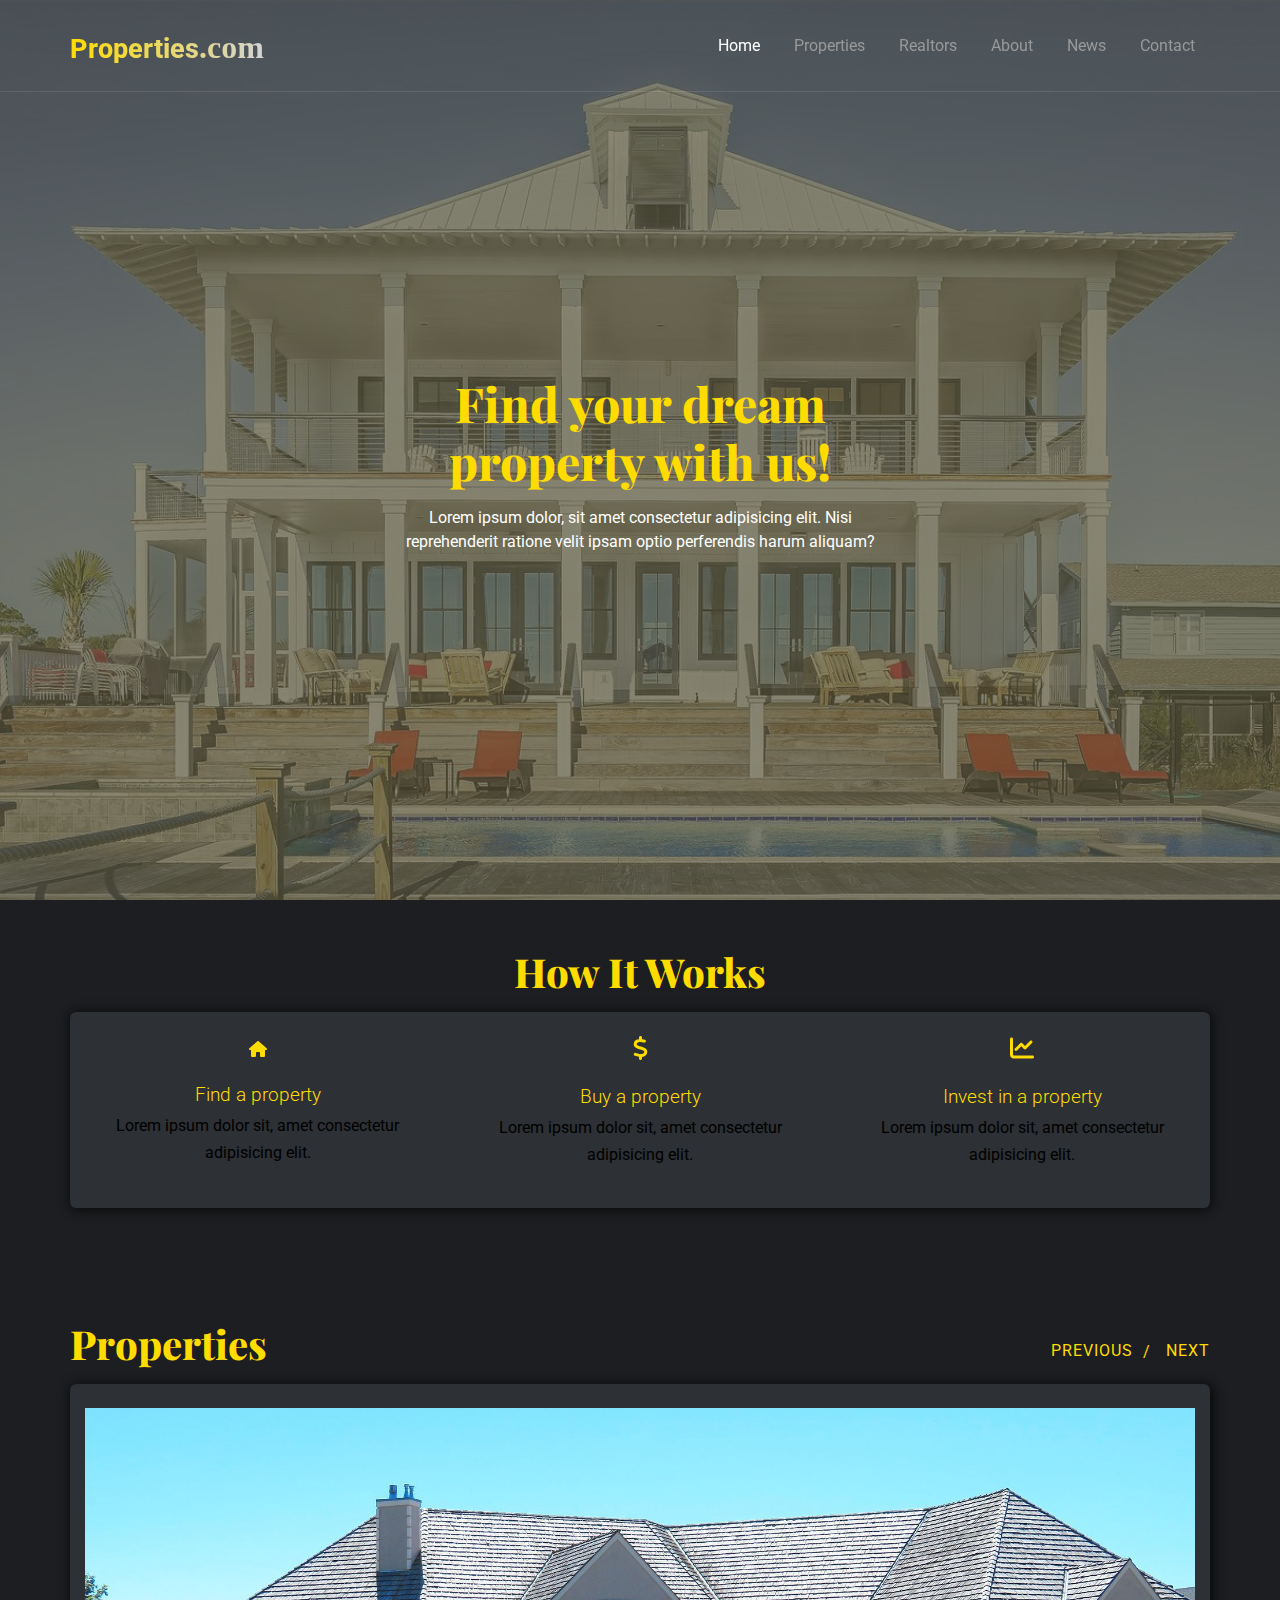
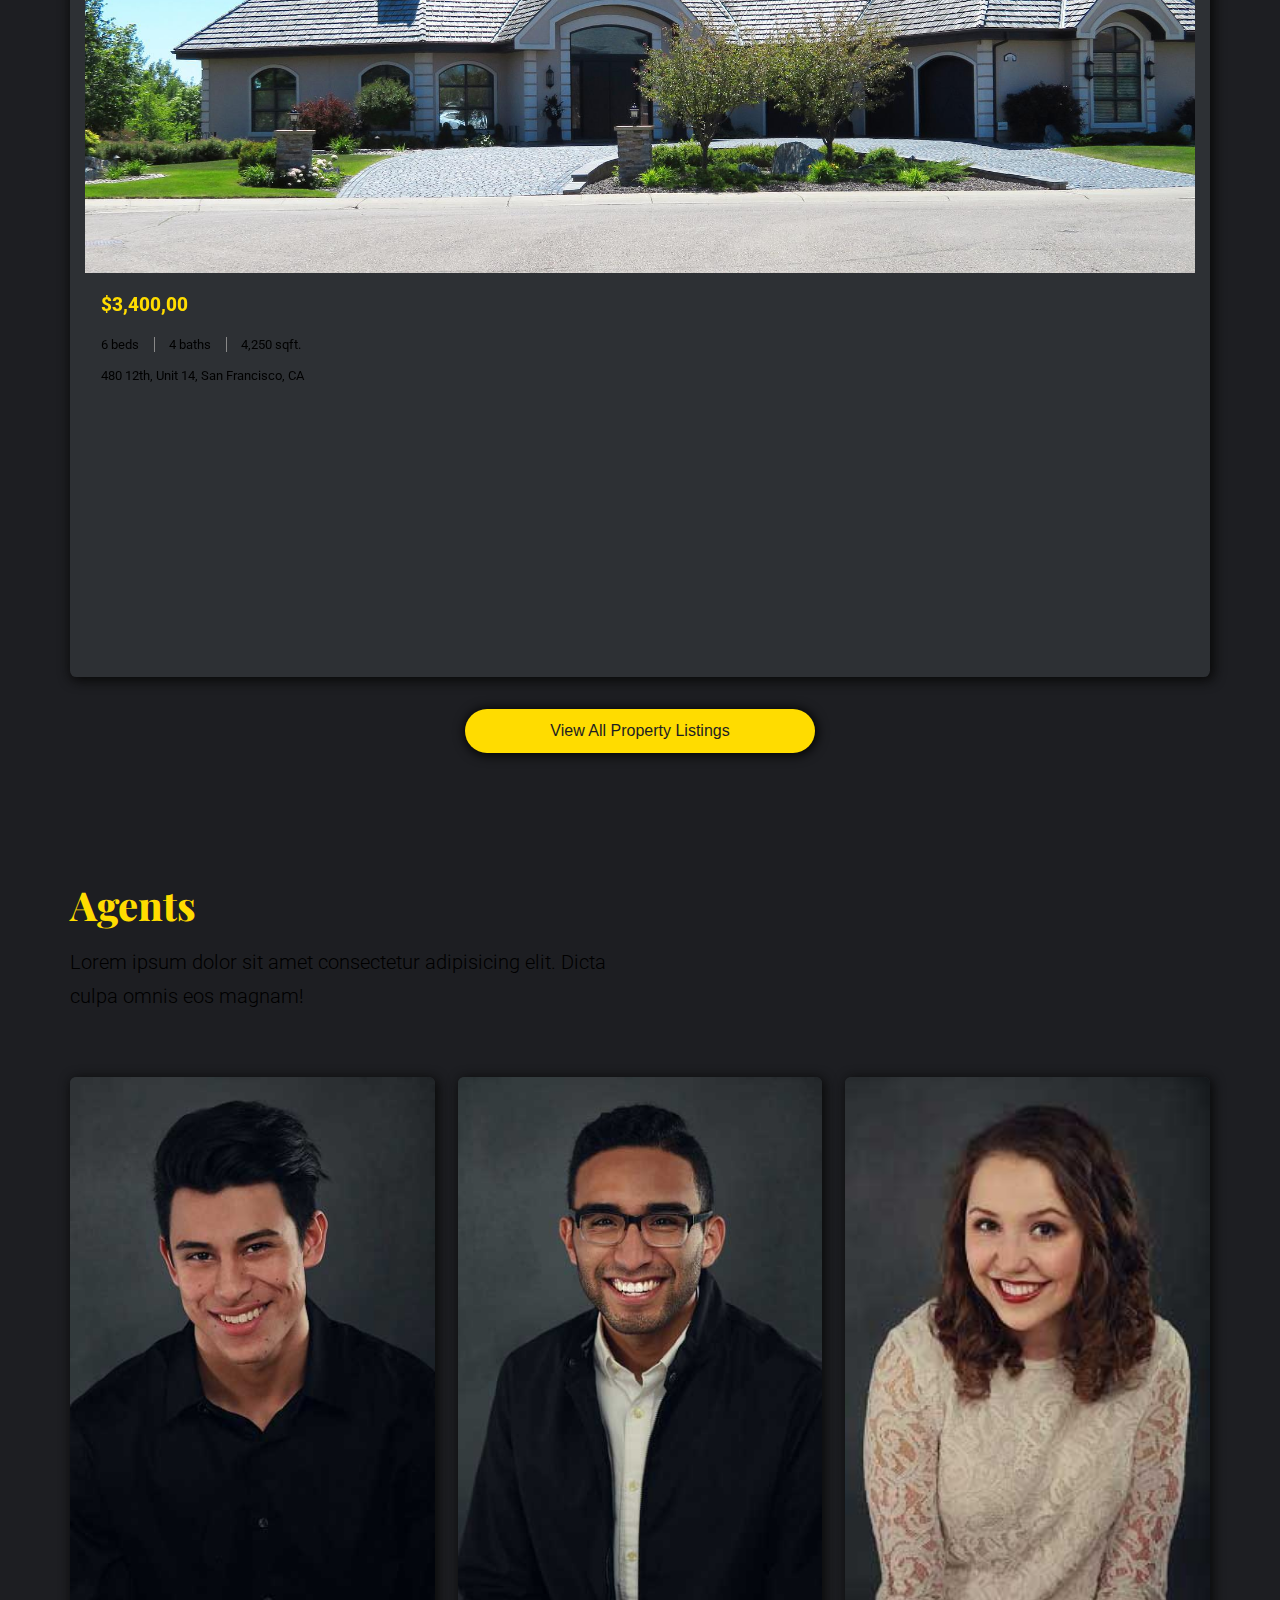
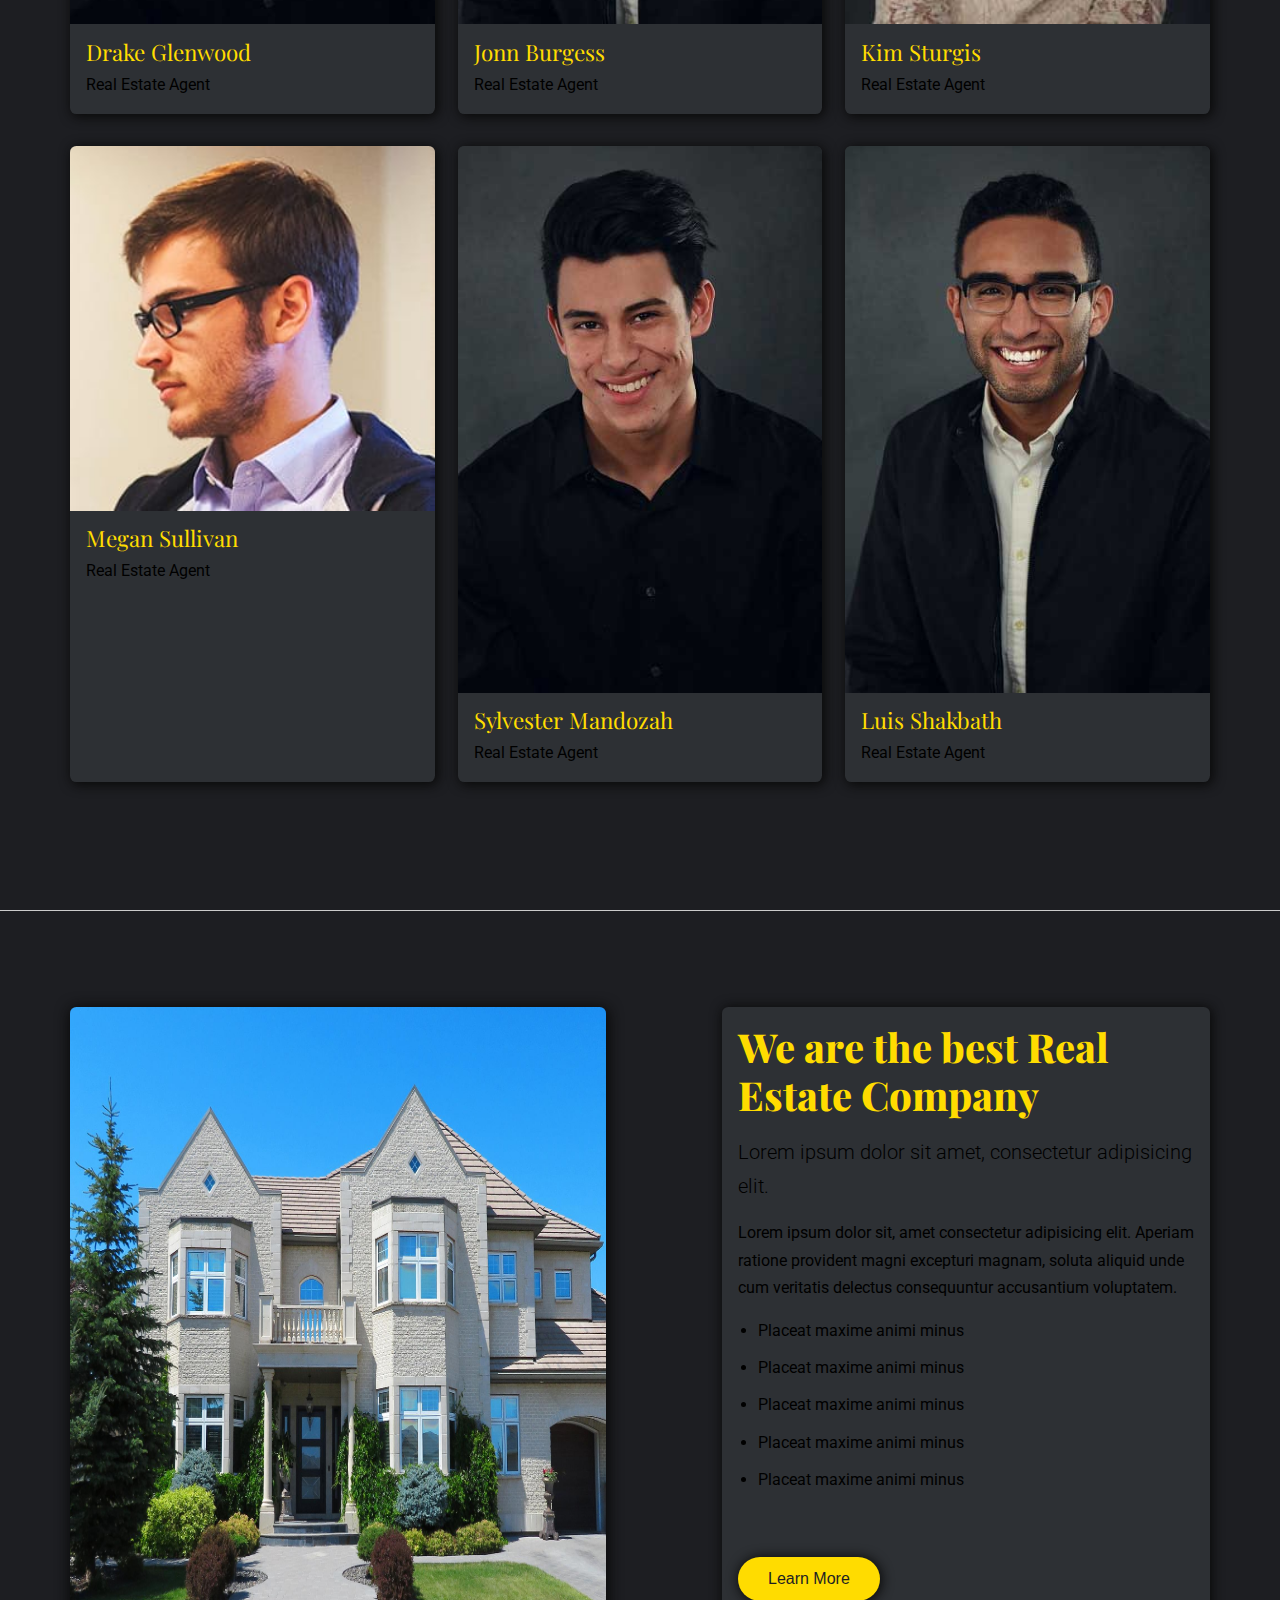
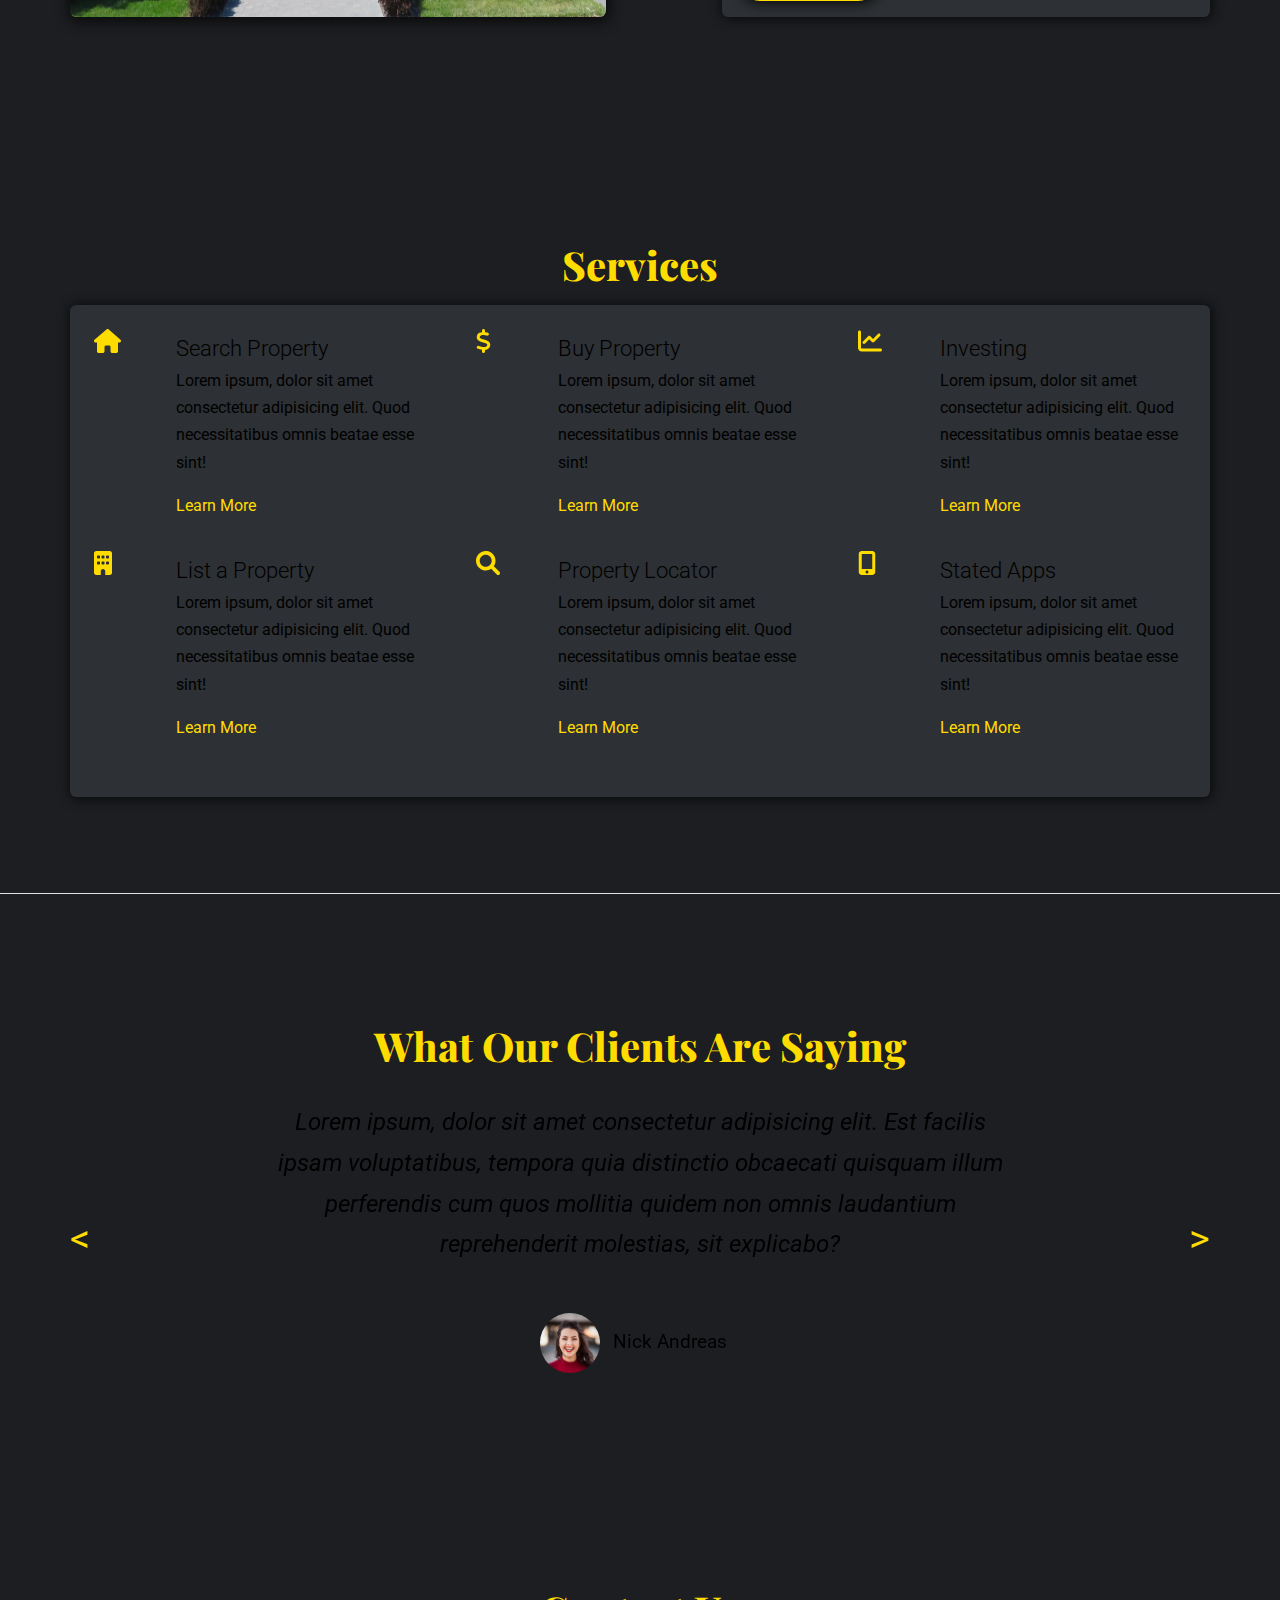
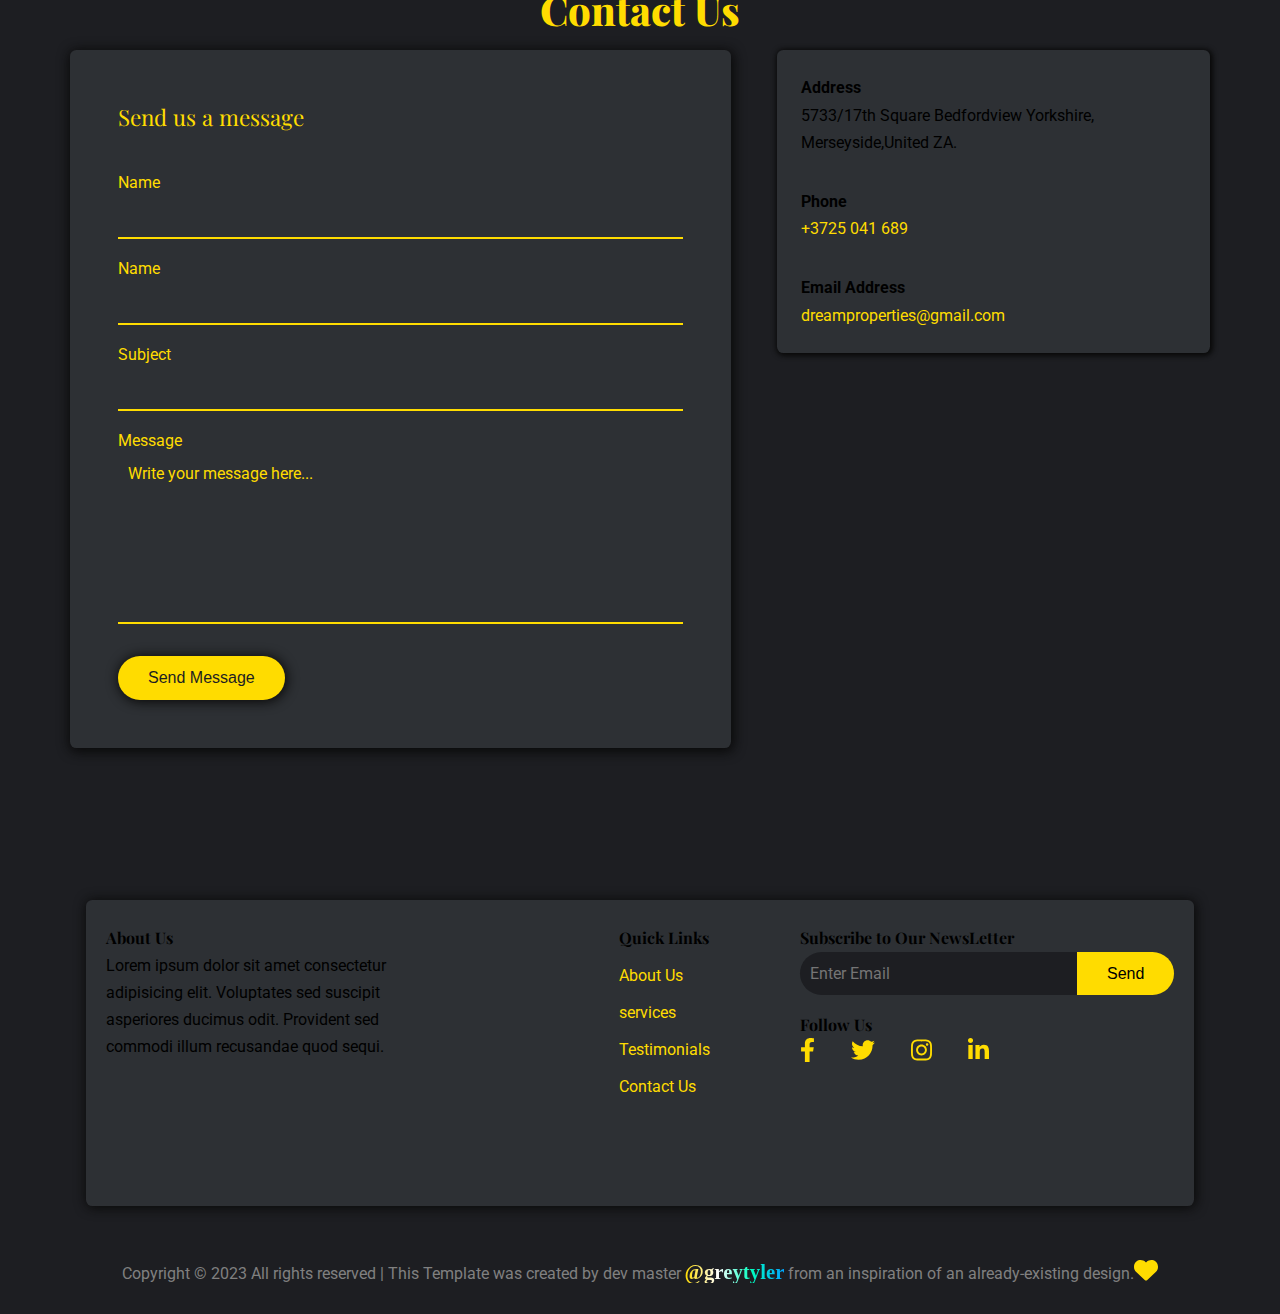
<file: index.html>
<!DOCTYPE html>
<html lang="ita">

<head>
    <meta charset="UTF-8">
    <meta http-equiv="X-UA-Compatible" content="IE=edge">
    <meta name="viewport" content="width=device-width, initial-scale=1.0">
    <title>Real Properties.com</title>
    <!--<link rel="stylesheet" href="https://cdn.jsdelivr.net/npm/slick-carousel@1.8.1/slick/slick.css">-->
    <!--<script src="https://cdnjs.cloudfare.com/ajax/libs/jquery/3.2.1/jquery.min.js"></script>-->
    <!--<script src="https://kit.fontawesome.com/95dc93da07.js"></script>-->
    <!--<script type="text/javascript" src="https://cdn.jsdelivr.net/npm/slick-carousel@1.8.1/slick/slick.min.js"></script>-->


    <link rel="stylesheet" type="text/css" href="css/style.css">
    <link rel="stylesheet" type="text/css" href="assets/slick-1.8.1/slick/slick.css">
    <script src="/assets/jquery/jquery-3.6.0.min.js">
    </script>
    <script src="assets/slick-1.8.1/slick/slick.min.js"></script>
    <script src="assets/fontawesome-free-6.1.1-web/js/all.js"></script>
</head>

<body>
	<!--sss      headers page...    sss-->
    <div id="headerHero-container">
        <header>
            <div class="flex container">
                <a href="#" id="logo">Properties<span>.com</span></a>
                <nav>
                    <button id="nav-toggler" class="hamburger-menu">
                        <span class="stripline"></span>
                        <span class="stripline"></span>
                        <span class="stripline"></span>
                    </button>
                    <ul id="nav-menu">
                        <li><a href="#" class="active">Home</a></li>
                        <li><a href="#properties-section">Properties</a></li>
                        <li><a href="#agents">Realtors</a></li>
                        <li><a href="#about-section">About</a></li>
                        <li><a href="#about-section">News</a></li>
                        <li><a href="#contact-section">Contact</a></li>
                        <li id="close-flyout"><span class="fas fa-times fa-2x" style='color:var(--green);font-size:1.5rem'></span></li>
                    </ul>
                </nav>
            </div>
        </header>

        <section id="hero">
            <div class="fade-layer"></div>
            <div class="hero-text">
                <h1>Find your dream property with us! </h1>
                <p>Lorem ipsum dolor, sit amet consectetur adipisicing elit. Nisi reprehenderit ratione velit ipsam
                    optio perferendis harum aliquam?</p>
            </div>
        </section>
    </div>
  <!--eee     ...headers page      eee--> 

  <!--sss       working...      sss-->
    <section id="how-it-works">
        <div class="container">
            <h2>How It Works</h2>
            <div class="flex">
                <div>
                    <span class="fas fa-home" style='color:var(--green);font-size:1.rem;'></span>
                    <h4>Find a property</h4>
                    <p>Lorem ipsum dolor sit, amet consectetur adipisicing elit.</p>
                </div>
                <div>
                    <span class="fas fa-dollar-sign" style='color:var(--green);font-size:1.5rem;'></span>
                    <h4>Buy a property</h4>
                    <p>Lorem ipsum dolor sit, amet consectetur adipisicing elit.</p>
                </div>
                <div>
                    <span class="fas fa-chart-line" style='color:var(--green);font-size:1.5rem;'></span>
                    <h4>Invest in a property</h4>
                    <p>Lorem ipsum dolor sit, amet consectetur adipisicing elit.</p>
                </div>
            </div>
        </div>
    </section>
  <!--eee      ...working        eee-->

    <section id="properties-section">
        <div class="container">
            <h2>Properties</h2>
            <div id="properties-slider" class="slick">
                <div>
                    <img src="assets/images/house1.jpg" alt="Property 1">
                    <div class="property-details">
                        <p class="price">$3,400,00</p>
                        <span class="beds">6 beds</span>
                        <span class="baths">4 baths</span>
                        <span class="sqft">4,250 sqft.</span>
                        <address>
                            480 12th, Unit 14, San Francisco, CA
                        </address>
                    </div>
                </div>

                <div>
                    <img src="assets/images/house2.jpg" alt="Property 2">
                    <div class="property-details">
                        <p class="price">$3,400,00</p>
                        <span class="beds">6 beds</span>
                        <span class="baths">4 baths</span>
                        <span class="sqft">4,250 sqft.</span>
                        <address>
                            480 12th, Unit 14, San Francisco, CA
                        </address>
                    </div>
                </div>

                <div>
                    <img src="assets/images/house3.jpg" alt="Property 3">
                    <div class="property-details">
                        <p class="price">$3,400,00</p>
                        <span class="beds">6 beds</span>
                        <span class="baths">4 baths</span>
                        <span class="sqft">4,250 sqft.</span>
                        <address>
                            480 12th, Unit 14, San Francisco, CA
                        </address>
                    </div>
                </div>

                <div>
                    <img src="assets/images/house4.jpg" alt="Property 4">
                    <div class="property-details">
                        <p class="price">$3,400,00</p>
                        <span class="beds">6 beds</span>
                        <span class="baths">4 baths</span>
                        <span class="sqft">4,250 sqft.</span>
                        <address>
                            480 12th, Unit 14, San Francisco, CA
                        </address>
                    </div>
                </div>

                <div>
                    <img src="assets/images/house5.jpg" alt="Property 1">
                    <div class="property-details">
                        <p class="price">$3,400,00</p>
                        <span class="beds">6 beds</span>
                        <span class="baths">4 baths</span>
                        <span class="sqft">4,250 sqft.</span>
                        <address>
                            480 12th, Unit 14, San Francisco, CA
                        </address>
                    </div>
                </div>
            </div>

            <button class="rounded">View All Property Listings</button>
        </div>
    </section>


    <section id="agents">
        <div class="container">
            <h2>Agents</h2>
            <p class="large-paragraph">Lorem ipsum dolor sit amet consectetur adipisicing elit. Dicta culpa omnis eos
                magnam!</p>

            <div class="flex">
                <div class="card">
                    <img src="assets/images/agents/agent1.jpg" alt="realtor1">
                    <h3>Drake Glenwood</h3>
                    <p>Real Estate Agent</p>
                </div>

                <div class="card">
                    <img src="assets/images/agents/agent2.jpg" alt="realtor2">
                    <h3>Jonn Burgess</h3>
                    <p>Real Estate Agent</p>
                </div>

                <div class="card">
                    <img src="assets/images/agents/agent3.jpg" alt="realtor3">
                    <h3>Kim Sturgis</h3>
                    <p>Real Estate Agent</p>
                </div>

                <div class="card">
                    <img src="assets/images/agents/agent4.jpg" alt="realtor4">
                    <h3>Megan Sullivan</h3>
                    <p>Real Estate Agent</p>
                </div>

                <div class="card">
                    <img src="assets/images/agents/agent1.jpg" alt="realtor5">
                    <h3>Sylvester Mandozah</h3>
                    <p>Real Estate Agent</p>
                </div>

                <div class="card">
                    <img src="assets/images/agents/agent2.jpg" alt="realtor6">
                    <h3>Luis Shakbath</h3>
                    <p>Real Estate Agent</p>
                </div>
            </div>
        </div>
    </section>

    <section id="the-best">
        <div class="flex container">
            <img src="assets/images/house7.jpg" alt="Property 1">
            <div>
                <h2>We are the best Real Estate Company</h2>
                <p class="large-paragraph">Lorem ipsum dolor sit amet, consectetur adipisicing elit.</p>
                <p>Lorem ipsum dolor sit, amet consectetur adipisicing elit. Aperiam ratione provident magni excepturi
                    magnam, soluta aliquid unde cum veritatis delectus consequuntur accusantium voluptatem.</p>
                <ul>
                    <li>Placeat maxime animi minus</li>
                    <li>Placeat maxime animi minus</li>
                    <li>Placeat maxime animi minus</li>
                    <li>Placeat maxime animi minus</li>
                    <li>Placeat maxime animi minus</li>
                </ul>
                <button class="rounded">Learn More</button>
            </div>
        </div>
    </section>

    <section id="services-section">
        <div class="container">
            <h2>Services</h2>
            <div class="flex">
                <div>
                    <div class="fas fa-home"style='color:var(--green);font-size:1.5rem;'></div>
                    <div class="services-card-right">
                        <h3>Search Property</h3>
                        <p>Lorem ipsum, dolor sit amet consectetur adipisicing elit. Quod necessitatibus omnis beatae
                            esse sint!</p>
                        <a href="">Learn More</a>
                    </div>
                </div>

                <div>
                    <div class="fas fa-dollar-sign"style='color:var(--green);font-size:1.5rem;'></div>
                    <div class="services-card-right">
                        <h3>Buy Property</h3>
                        <p>Lorem ipsum, dolor sit amet consectetur adipisicing elit. Quod necessitatibus omnis beatae
                            esse sint!</p>
                        <a href="">Learn More</a>
                    </div>
                </div>

                <div>
                    <div class="fas fa-chart-line" style='color:var(--green);font-size:1.5rem;'></div>
                    <div class="services-card-right">
                        <h3>Investing</h3>
                        <p>Lorem ipsum, dolor sit amet consectetur adipisicing elit. Quod necessitatibus omnis beatae
                            esse sint!</p>
                        <a href="">Learn More</a>
                    </div>
                </div>

                <div>
                    <div class="fas fa-building"style='color:var(--green);font-size:1.5rem;'></div>
                    <div class="services-card-right">
                        <h3>List a Property</h3>
                        <p>Lorem ipsum, dolor sit amet consectetur adipisicing elit. Quod necessitatibus omnis beatae
                            esse sint!</p>
                        <a href="">Learn More</a>
                    </div>
                </div>

                <div>
                    <div class="fas fa-search"style='color:var(--green);font-size:1.5rem;'></div>
                    <div class="services-card-right">
                        <h3>Property Locator</h3>
                        <p>Lorem ipsum, dolor sit amet consectetur adipisicing elit. Quod necessitatibus omnis beatae
                            esse sint!</p>
                        <a href="">Learn More</a>
                    </div>
                </div>

                <div>
                    <div class="fas fa-mobile-alt"style='color:var(--green);font-size:1.5rem;'></div>
                    <div class="services-card-right">
                        <h3>Stated Apps</h3>
                        <p>Lorem ipsum, dolor sit amet consectetur adipisicing elit. Quod necessitatibus omnis beatae
                            esse sint!</p>
                        <a href="">Learn More</a>
                    </div>
                </div>
            </div>
        </div>
    </section>

    <section id="testimonials-section">
        <div class="container">
            <h2>What Our Clients Are Saying</h2>
            <div id="testimonials-slider">
                <div>
                    <blockquote>
                        <p>Lorem ipsum, dolor sit amet consectetur adipisicing elit. Est facilis ipsam voluptatibus,
                            tempora quia distinctio obcaecati quisquam illum perferendis cum quos mollitia quidem non
                            omnis laudantium reprehenderit molestias, sit explicabo?</p>
                    </blockquote>
                    <div class="testimonials-caption">
                        <img src="assets/images/agents/test1.jpg" alt="client">
                        <p>Nick Andreas</p>
                    </div>
                </div>

                <div>
                    <blockquote>
                        <p>Lorem ipsum, dolor sit amet consectetur adipisicing elit. Est facilis ipsam voluptatibus,
                            tempora quia distinctio obcaecati quisquam illum perferendis cum quos mollitia quidem non
                            omnis laudantium reprehenderit molestias, sit explicabo?</p>
                    </blockquote>
                    <div class="testimonials-caption">
                        <img src="assets/images/agents/test2.jpg" alt="client">
                        <p>Larry Underwood</p>
                    </div>
                </div>

                <div>
                    <blockquote>
                        <p>Lorem ipsum, dolor sit amet consectetur adipisicing elit. Est facilis ipsam voluptatibus,
                            tempora quia distinctio obcaecati quisquam illum perferendis cum quos mollitia quidem non
                            omnis laudantium reprehenderit molestias, sit explicabo?</p>
                    </blockquote>
                    <div class="testimonials-caption">
                        <img src="assets/images/agents/test3.jpg" alt="client">
                        <p>Fran Goldsmith</p>
                    </div>
                </div>
            </div>
        </div>
    </section>

    <section id="contact-section">
        <div class="container">
            <h2>Contact Us</h2>

            <div class="flex">
                <div id="form-container">
                    <h3>Send us a message</h3>
                    <form action="">
                        <label for="name">Name</label>
                        <input type="text" id="name">

                        <label for="email">Name</label>
                        <input type="text" id="email">

                        <label for="subject">Subject</label>
                        <input type="text" id="subject">

                        <label for="message">Message</label>
                        <textarea id="message">Write your message here...
                            </textarea>
                        <button class="rounded">Send Message</button>
                    </form>
                </div>

                <div id="address-container">
                    <label>Address</label>
                    <address>
                        5733/17th Square Bedfordview Yorkshire, Merseyside,United ZA.
                    </address>

                    <label>Phone</label>
                    <a ref="#">+3725 041 689</a>

                    <label>Email Address</label>
                    <a href="#">dreamproperties@gmail.com</a>
                </div>

            </div>
        </div>
    </section>

    <footer id ="about-section">
        <div class="flex container">
            <div class="footer-about">
                <h5>About Us</h5>
                <p>Lorem ipsum dolor sit amet consectetur adipisicing elit. Voluptates sed suscipit asperiores ducimus
                    odit. Provident sed commodi illum recusandae quod sequi.</p>
            </div>

            <div class="footer-quick-links">
                <h5>Quick Links</h5>
                <ul>
                    <li><a href="#about-section">About Us</a></li>
                    <li><a href="#">services</a></li>
                    <li><a href="#">Testimonials</a></li>
                    <li><a href="#">Contact Us</a></li>
                </ul>
            </div>

            <div class="footer-subscribe">
                <h5>Subscribe to Our NewsLetter</h5>
                <div id="subscribe-container">
                    <input type="text" placeholder="Enter Email">
                    <button class="right-rounded">Send</button>
                </div>

                <h5 class="follow-us">Follow Us</h5>
                <ul>
                    <li><a href="#"><span class="fab fa-facebook-f"style='color:var(--green);font-size:1.5rem;'></span></a></li>
                    <li><a href="#"><span class="fab fa-twitter"style='color:var(--green);font-size:1.5rem;'></span></a></li>
                    <li><a href="#"><span class="fab fa-instagram"style='color:var(--green);font-size:1.5rem;'></span></a></li>
                    <li><a href="#"><span class="fab fa-linkedin-in"style='color:var(--green);font-size:1.5rem;'></span></a></li>
                </ul>
            </div>
        </div>

        <small class="copyright">
            Copyright &copy 2023 All rights reserved | This Template was created by dev master <a href='https://www.linkedin.com/in/aubrey-t-dube-194896288'>@greytyler</a> from an inspiration of an already-existing design.<span class="fa fa-heart"style='color:var(--green);font-size:1.5rem;'></span>
        </small>
    </footer>

    <!---___________Javascript____________-->
    
    <script>
        $(function () {
            let headerElem = $("header");
            let logo = $("#logo");
            let navMenu = $("#nav-menu");
            let navToggler = $("#nav-toggler");

            $("#properties-slider").slick({
                slideToShow: 4,
                slideToScroll: 1,
                prevArrow: '<a href="#" class="slick-arrow slick-prev">previous</a>',
                nextArrow: '<a href="#" class="slick-arrow slick-next">next</a>',
                responsive: [{
                    breakpoint: 1100,
                    settings: {
                        slideToShow: 3,
                        slideToScroll: 1,
                        infinite: true,
                    }
                }, {
                    breakpoint: 767,
                    settings: {
                        slideToShow: 2,
                        slideToScroll: 1,
                        infinite: true,
                    }
                }, {
                    breakpoint: 500,
                    settings: {
                        slideToShow: 1,
                        slideToScroll: 1,
                        infinite: true,
                    }
                }]

            });

            $("#testimonials-slider").slick({
                infinite: true,
                slideToShow: 1,
                scrollToScroll: 1,
                prevArrow: '<a href="#" class="slick-arrow slick-prev"><</a>',
                nextArrow: '<a href="#" class="slick-arrow slick-next">></a>'
            })
 
            ////background image change////
           	let images = ['bg.jpg','house1.jpg','house8.jpg','house9.jpg','modern.jpg','complex.jpg'];
           	
            let hero = $('#hero');
            var loop = setInterval(bgchange,5000);
            
						let index = 0;
           	function bgchange(){
           		if (index == images.length - 1){
           			index = 0;
							}
							else{index+=1;}
		          hero.css({
		          	'transition':'3s ease-in-out',
		          	'backgroundImage':`url(/assets/images/${images[index]})`
		          	});
	          	console.log('Changed')
		        } 
           
            
            
            
            
            $(navToggler).on("click", () => {
                console.log("click")
                $(navToggler).hide(100);
                $(navMenu).css({
                    "right": "",
                    "left": "55%",
                    "top": "0.4rem",
                    "background":"rgba(29,30,34,0.97)"
                })
            });

            $("#close-flyout").on("click", () => {
                console.log("close fly out")
                $(navMenu).css("left", "110%")//.animate({ left: "100%" }, "fast");
                $(navToggler).show(100);
            })

            $(document).on("click", (e) => {
                let target = $(e.target);
                if (!(target.closest("#nav-toggler").length > 0 || target.closest("#nav-menu").length > 0)) {
                    return false;
                }
                navMenu.css("right", "-110%");

            });

            $(document).scroll(() => {
                let scrollTop = $(document).scrollTop();

                if (scrollTop > 0) {
                    navMenu.addClass("is-sticky");
                    logo.css("color", "#000");
                    headerElem.css({'background':'var(--greydarker)','box-shadow':'1px 1px 17px 2px var(--blackish)'} );
                    navToggler.css("border-color", "var(--green)");
                    navToggler.find(".stripline").css("background-color","var(--green)");
                } else {
                    navMenu.removeClass("is-sticky");
                    logo.css("color", "#fff");
                    headerElem.css("background", "transparent");
                    navToggler.css("border-color", "#fff");
                    navToggler.find(".stripline").css("background-color", "#fff")
                }

                headerElem.css(scrollTop >= 200 ? {
                    "padding": "0.5rem",
                    "box-shadow": "0 -4px 10px 1x #999"
                } : {
                    "padding": "1rem 0",
                    "box-shadow": "none"
                });
            });

            $(document).trigger("scroll");
        });
    </script>

</body>

</html>
</file>
<file: css/style.css>
@import url("https://fonts.googleapis.com/css?family=Playfair+Display|Roboto&display=swap");

/* start: global styles */
:root{
	--green:#ffdc00;
  --greylight:#39404b;
  --greydark:#2d3034;
  --greydarker:#1d1e22;
  --whitish:#d4d4d4;
  --blackish:#090909;
}

body {
    font-family: "Roboto", "Helvetica", "Sans-serif";
    margin: 0;
    padding: 0 0;
    font-size: 1rem;
    font-weight: 400;lll
    color: var(--whitish);
    line-height: 1.7;
    background:var(--greydarker) 
}

* {
    outline: none
	--webkit-scroll-behavior: smooth;
}

*:not(.slick-track):not(.slick-list) {
    transition: .4s/* transition for all elements in the page for that smooth movement*/
}

.container {
    max-width: 1140px;
    margin: 0 auto;
    padding: 0 20px;
}

.flex {
    display: flex;
    justify-content: space-between;
}

h1,
h2,
h3,
h4,
h5 {
    margin: 0;
    padding: 0;
}

h1,
h2 {
    font-family: "PlayFair Display", serif;
    font-weight: 800;
}

h1 {
    font-size: 3rem;
    line-height: 1.2;
    margin-bottom: 1rem;
}

h2 {
    font-size: 2.5rem;
    color: var(--green) ;
    margin-bottom: 1rem !important;
    line-height: 1.2;
}

h3 {
    font-size: 1.4rem;
    font-weight: 300;
}

h4 {
    font-size: 1.2rem;
    font-weight: 300;
}

h5 {
    font-size: 1rem;
    font-family: "Playfair Display", serif;
}

p {
    margin: 0 0 1rem;
}

button.rounded {
    background: var(--green) ;
    border: none;
    color: var(--greydarker);
    font-size: 16px;
    border-radius: 30px;
    box-shadow:1px 1px 12px 1px var(--blackish);
    padding: 10px 30px;
    line-height: 1.5;
    cursor: pointer;
}

p.large-paragraph {
    font-size: 1.25rem;
    font-weight: 300;
}


/*end: global styles */


/*start header styles */

#headerHero-container {
    min-height: 600px;
    height: calc(100vh);
    position: relative;
}

header {
    background: transparent;
    padding: 1rem 0;
    border-bottom: 1px solid rgba(255, 255, 255, 0.1);
    position: fixed;
    width: 100%;
    z-index: 3;
}

#logo {
    font-family: "Roboto", "Helvetica", "sans-serif";
    font-size: 1.7rem;
    font-weight: 800;
    background-image: linear-gradient(to right, var(--green),var(--whitish));
    -webkit-background-clip: text;
    -webkit-text-fill-color: transparent;
    text-decoration: none;
    position: relative;
    top: 4px;
}
#logo span{
	font-family:cursive;
	font-size:2rem;
}

.hamburger-menu {
    background: var(--greydarker);
    border: 1px solid var(--green);
    padding: 3px 5px;
    cursor: pointer;
    margin-top: 10px;
    display: none;
    border-radius:50%;
}

.hamburger-menu .stripline {
    display: block;
    height: 1px;
    width: 18px;
    background-color: var(--green);
    margin: 4px 0;
}

header ul {
    list-style-type: none;
}

header ul li {
    display: inline-block;
    margin: 0 15px;
}

#close-flyout {
    display: none;
}

header ul li a {
    color: #999;
    font-size: 16px;
    text-decoration: none;
}

header ul.is-sticky li a {
    color:rgb(117,101,0) ;
}

header ul li a:hover,
header ul li a.active {
    color: #fff;
}

header ul.is-sticky li a:hover,
header ul.is-sticky li:active {
    color: var(--green) ;
}


/* end header styles */


/*start hero section styles */

#hero {
    background: url("/assets/images/bg.jpg") center center no-repeat;
    background-size: cover;
    position: absolute;
    top: 0;
    left: 0;
    z-index: 1;
    height: 100%;
    width: 100%;
}

#hero .fade-layer {
    position: absolute;
    width: 100%;
    height: 100%;
    top: 0;
    left: 0;
    background:/*rgba(52, 58, 64, 0.9)*/rgba(89,86,58,0.7);
    z-index: 1;
}

#hero .hero-text {
    position: absolute;
    top: 50%;
    margin: -75px auto 0;
    left: 0;
    right: 0;
    z-index: 2;
    color: #fff;
    width: 500px;
    text-align: center;
}

#hero .hero-text p {
    line-height: 1.5em;
    font-weight: 400;
    font-size: 1rem;
}
.hero-text h1{color:var(--green)}


/*end hero section styles */


/*start: how it works*/

#how-it-works {
    padding: 3rem 0;
    background: /*#f8f9fa*/var(--greydarker);
    text-align: center;
}

#how-it-works h2 {
    margin-bottom: 3rem;
}

#how-it-works .flex>div {
    width: 30%;
}

#how-it-works h4 {
    color:var(--green);
    margin-top: 1rem;
}

#how-it-works span.fas {
    color: var(--green) ;
    font-size: 35px;
}
#how-it-works .container .flex{
	box-shadow:1px 1px 12px 1px var(--blackish);
	background:var(--greydark);
	border-radius:.4rem;
	padding:1.5rem;
}


/*end: how it works*/


/*start:properties styles */

#properties-section {
    margin: 4rem 0 8rem;
    position: relative;
}

#properties-section h2 {
    margin-bottom: 3rem;
}

#properties-section .container {
    position: relative;
}

#properties-section .container:before {
    content: "/";
    position: absolute;
    right: 80px;
    top: 18px;
    color: var(--green);
}
#properties-slider >div{
	background:var(--greydark);
	box-shadow:2px 2px 12px 2px var(--blackish);
	margin-bottom:2rem;
	padding-top:1.5rem;
	border-radius:.4rem;
} 

#properties-slider a.slick-arrow {
    color: var(--green);
    position: absolute;
    top: -47px;
    right: 0;
    text-transform: uppercase;
    letter-spacing: 1px;
    text-decoration: none;
}

#properties-slider a.slick-prev {
    right: 77px;
}

#properties-slider .slick-slide {
    padding: 0 15px;
}

#properties-slider img {
    width: 100%;
    display: block;
}

#properties-slider .property-details {
    padding: 1rem;
}

#properties-slider .price {
    font-size: 1.2rem;
    color: var(--green);
    font-weight: 800;
    margin: 0 0 0.5rem 0;
}

#properties-slider .property-details span {
    font-size: 0.8rem;
    padding-right: 15px;
}

#properties-slider .property-details span.baths {
    padding-left: 10px;
}

#properties-slider .property-details span.sqft {
    padding-right: 0;
    padding-left: 10px;
}

#properties-slider .property-details span.beds,
#properties-slider .property-details span.baths {
    border-right: 1px solid #888;
}

#properties-slider .property-details address {
    font-size: 0.8rem;
    font-style: normal;
    margin-top: 0.5rem;
}

#properties-section button.rounded {
    display: block;
    margin: 2rem auto 0;
    width: 350px;
    color:var(--greydarker);
    box-shadow:1px 1px 12px 1px black;
}


/*end:properties styles*/


/* start: agents styles */

#agents {
    margin: 4rem 0 6rem;
    padding: 0 0 6rem;
    border-bottom: 1px solid #ccc;
}

#agents p.large-paragraph {
    width: 50%;
    margin-bottom: 4rem;
}

#agents .flex {
    flex-wrap: wrap;
    padding: 0;
}

#agents .card {
    width: 32%;
    background:var(--greydark);
    box-shadow:2px 2px 12px 1px var(--blackish);
    border-radius:.4rem;
    margin-bottom: 2rem;
}

#agents .card img {
    width: 100%;
    border-top-left-radius:.4rem;
    border-top-right-radius:.4rem;
}

#agents .card h3 {
    font-family: "Playfair Display", serif;
    color: var(--green);
}

#agents .card h3,
#agents .card p {
    padding-left: 1rem;
}


/*end: agents styles

/*start: best real estate company styles */

#the-best {
    margin: 2rem 0;
}

#the-best .flex>img {
    width: 47%;
    box-shadow:1px 2px 14px 2px var(--blackish);
		border-radius:.4rem;
}

#the-best .flex>div {
    width: 40%;
}

#the-best ul {
    padding-left: 20px;
    margin-bottom: 4rem;
}

#the-best ul li {
    margin: 10px 0;
}
#the-best .flex > div{
	box-shadow:1px 1px 12px 1px var(--blackish);
	background:var(--greydark);
	padding:1rem;
	border-radius:.4rem;
} 


/*end best real estate company styles */


/*start: service styles */

#services-section {
    background: var(--greydarker);
    padding: 6rem 0;
    margin: 8rem 0;
    border-bottom: 1px solid #dee2e6;
}

#services-section h2 {
    text-align: center;
    margin-bottom: 3rem;
}

#services-section .flex {
    flex-wrap: wrap;
    box-shadow:1px 1px 12px 1px var(--blackish);
    background:var(--greydark);
    border-radius:.4rem;
    padding:1.5rem;
}

#services-section .flex>div {
    width: 30%;
    margin-bottom: 2rem;
}

#services-section .flex>div .fas {
    color: var(--green) ;
    font-size: 40px;
    float: left;
    margin-top: 15px;
    width: 20%;
    text-align: center;
}

#services-section .flex>div .services-card-right {
    float: right;
    width: 75%;
}

#services-section .flex>div a {
    color: var(--green) ;
    text-decoration: none;
}

#services-section .flex>div a:hover {
    text-decoration: underline;
}


/*end: service styles */


/*sss Testimonials Section.. sss*/

#testimonials-section {
    margin-bottom: 8rem;
}

#testimonials-section h2 {
    text-align: center;
}

#testimonials-slider .slick-slide {
    text-align: center;
}

#testimonials-slider blockquote {
    font-size: 1.5rem;
    font-style: italic;
    margin: 1rem auto 3rem;
    max-width: 740px;
}

#testimonials-slider .testimonials-caption {
    width: 200px;
    margin: 0 auto;
}

#testimonials-slider .testimonials-caption img {
    float: left;
    border-radius: 30px;
    width: 60px;
}

.testimonials-caption p {
    position: relative;
    top: 13px;
    font-size: 1.2rem;
}

#testimonials-slider .slick-arrow {
    text-decoration: none;
    position: absolute;
    font-size: 40px;
    color: var(--green)!important;
    top: 50%;
    margin-top: -35px;
    z-index: 1;
}

#testimonials-slider .slick-next {
    right: 0;
}


}
#testimonials-slider>div{
	background:var(--greydark)!important ;
	padding:1.5rem!important ;
	box-shadow:1px 1px 12px 1px var(--blackish)!important;
	border-radius:.4rem!important;
}


/*eee    ...Testimonials Section     eee*/


/*sss    Contact Section...   sss*/

#contact-section {
    padding: 4rem 0 8rem;
}

#contact-section h2 {
    text-align: center;
    margin-bottom: 4rem;
}

#form-container {
    width: 58%;
    background: var(--greydark);
    padding: 3rem;
    box-sizing: border-box;
    height: 0%;
}

#form-container h3 {
    color: #000;
    font-family: "PlayFair Display", serif;
    margin-bottom: 2rem;
}

#form-container label {
    display: block;
    color: var(--green);
    margin-top: 1rem;
}

#form-container input,
#form-container textarea {
    display: block;
    border-radius: 0px;
    padding: 10px;
    border: 1px solid #ced4da;
    width: 100%;
    box-sizing: border-box;
    height: 43px;
    font-family: "Roboto", "Helvetica", "Sans-serif";
    font-size: 1rem;
    color: var(--green);
    border-top:none;
    border-right:none;
    border-left:none;
    border-bottom:2px solid var(--green);
    background: transparent ;
}

#form-container textarea {
    height: 170px;
    margin-bottom: 2rem;
    resize: none;
}

#address-container {
    width: 38%;
    background: var(--greydark);
    box-shadow:1px 1px 5px 2px var(--blackish);
    padding: 1.5rem;
    box-sizing: border-box;
    height: 0%;
    border-radius:.4rem;
}

#address-container label {
    font-weight: 700;
    display: block;
    margin-top: 2rem;
}

#address-container label:first-child {
    margin-top: 0;
}

#address-container address {
    margin-bottom: 1.5rem;
    font-style: normal;
}

#address-container a {
    text-decoration: none;
    color: var(--green) ;
}

#address-container a:hover {
    text-decoration: underline;
}


/*eee   ...Contact Section   eee*/


/*sss      Footer Section...      sss*/

footer {
    background: var(--greydarker);
    padding: 8rem 0;
}

footer .flex {
    padding-bottom: 6rem;
    border-bottom: 1px solid var(--dark)
}
.flex #form-container{
	box-shadow:1px 2px 12px 2px var(--blackish);
	border-radius:.4rem;
}
#contact-section .flex h3{color:var(--green)};

footer h5 {
    color: var(--green);
    margin-bottom: 1rem;
    font-weight: 300;
}

footer h5.follou-us {
    margin-top: 1rem !important;
}

footer .footer-about {
    width: 47%;
}

footer .footer-about p {
    width: 65%;
}

footer .footer-quick-links {
    width: 16%;
}

footer .footer-quick-links ul {
    list-style-type: none;
    padding: 0;
    margin: 0;
}

footer .footer-quick-links ul li {
    margin: 10px 0;
}

footer .footer-quick-links ul li a {
    color: var(--green) ;
    text-decoration: none;
}

footer .footer-quick-links ul li a:hover {
    color: #fff;
}

footer .footer-subscribe {
    width: 35%;
}
footer .flex{
	box-shadow:1px 1px 12px 1px var(--blackish);
	background:var(--greydark);
	width:90%;
	padding-top:1.5rem;
	box-sizing:border-box;
	border-radius:.4rem;
}
footer{
	padding:1.5rem;
} 

#subscribe-container {
    position: relative;
}

footer .footer-subscribe input {
    border-radius: 30px;
    height: 43px;
    font-family: "Roboto", "Helvetica", "sans-serif";
    border:none;
    background: var(--greydarker)!important ;
    font-size: 1rem;
    padding: 10px;
    color:var(--green);
    box-sizing: border-box;
    width: 80%;
    margin-bottom: 1rem;
}

footer button.right-rounded {
    border-top-right-radius: 30px;
    border-bottom-right-radius: 30px;
    background: var(--green) ;
    font-size: 16px;
    color: #000;
    padding: 10px 30px 9px;
    line-height: 1.5;
    cursor: pointer;
    border: none;
    position: absolute;
    right: 0;
}

footer button.right-rounded:hover {
    background: #fff;
}

footer .footer-subscribe ul {
    list-style-type: none;
    padding: 0;
    margin: 0;
}

footer .footer-subscribe ul li {
    display: inline-block;
    margin: 0 16px;
}

footer .footer-subscribe ul li:first-child {
    margin-left: 0;
}

footer .footer-subscribe ul li a {
    text-decoration: none;
    color: var(--dark) ;
}

footer .footer-subscribe ul li a:hover {
    color: #fff;
}

footer small {
    margin-top: 3rem;
    font-size: 1rem;
    display: block;
    text-align: center;
}

footer small a {
    background-image: linear-gradient(to right, var(--green),white,#00ffc0,#00a4ff) ;
    -webkit-background-clip: text;
    -webkit-text-fill-color: transparent;
    text-decoration: none;
    font-weight:bold;
    font-family:cursive;
    font-size:1.3rem;
}

footer small a:hover {
    color: #fff;
}

.copyright {
	color: grey;
}


/*eee     ...Footer Section     eee*/


/*sss    -->Media Queries Section<--    sss*/

@media (max-width:991px) {
    #logo {
        top: 1px;
    }
    #nav-toggler {
        display: block;
    }
    nav ul {
        position: fixed;
        background: var(--greydarker);
        right: -100% !important;
        top: 0;
        margin: 0;
        padding: 2rem;
        height: 100%;
        width: /*300px*/45%;
        box-sizing: border-box;
        box-shadow: 5px 0 12px 3px #999;
        /* border: 1px solid orangered; */
    }
    #close-flyout {
        position: absolute;
        right: 2rem;
        top: 1.5rem;
        font-size: 30px;
        color: var(--green);
        cursor: pointer;
        display: block;
        line-height: 1;
        margin: 0;
    }
    nav ul li {
        display: block;
        margin: 20px 0;
    }
    nav ul li:first-child {
        margin-top: 50px;
    }
    nav ul li a {
        font-size: 20px;
        color: var(--green);
    }
    nav ul li a:active,
    nav ul li a:hover {
        color: var(--green) ;
    }
}

@media (max-width:767px) {
    h1 {
        font-size: 2rem;
    }
    h2 {
        font-size: 1.75rem;
    }
    h3 {
        font-size: 1.2rem;
    }
    .large-paragraph {
        font-size: 1rem;
    }
    p {
        font-size: 0.8rem;
    }
    .container {
        max-width: 540px;
    }
    #hero .hero-text {
        width: 400px;
    }
    #agents .card {
        width: 49%;
    }
    #the-best .flex>img {
        display: none;
    }
    #the-best .flex>div {
        width: 100%;
    }
    #testimonials-slider p {
        font-size: 1.2rem;
    }
    #properties-section .container:before {
        top: 2px;
        font-size: 0.85rem;
    }
    #properties-slider a.slick-arrow {
        font-size: 0.85rem;
    }
    #properties-section button.rounded {
        width: 300px;
        color:var(--greydarker);
        box-shadow:1px 1px 12px 1px black;
    }
    #services-section .flex>div {
        width: 48%;
    }
    #contact-section .flex {
        flex-wrap: wrap;
    }
    #form-container {
        width: 100%;
        padding: 2rem;
    }
    #address-container {
        width: 100%;
        margin-top: 2rem;
    }
    footer {
        padding: 6rem 0;
    }
    footer .flex {
        flex-wrap: wrap;
    }
    footer .flex>div {
        width: 100%;
        margin-top: 1rem;
    }
    footer .flex>div:first-child {
        margin-top: 0;
    }
    footer .footer-about p {
        font-size: 1rem;
        width: 100%;
    }
   .footer-about h5 {
   	font-size:1.5rem;
   	line-height:2rem;
   	color:var(--green);
   }
    footer .footer-subscribe input {
        width: 90%;
    }
    footer h5.follow-us {
        margin-top: 2rem;
    }
}

@media(max-width:500px) {
    #hero .hero-text {
        width: 330px;
    }
    #agents {
        margin: 4rem 0 3rem;
        padding: 0 0 3rem;
    }
    #agents .card {
        width: 100%;
    }
    #agents p.large-paragraph {
        width: 100%;
    }
    #how-it-works .flex {
        display: block;
    }
    #how-it-works .flex>div {
        width: 100%;
        margin-top: 2rem;
    }
    #properties-section button.rounded {
        width: 250px;
        color:var(--greydarker);
        box-shadow:1px 1px 12px 1px black;
    }
    #services-section {
        padding: 4rem 0 3rem;
        margin: 4rem 0;
    }
    #services-section .flex>div {
        width: 100%;
    }
    #testimonials-section {
        margin-bottom: 4rem;
    }
    #testimonials-slider{
    	padding:1.5rem;
    	background:var(--greydark);
    	box-shadow:1px 1px 12px 1px var(--blackish);
    	border-radius:.4rem;
    }
    #testimonials-slider slick-arrow
    #testimonials-slider p {
        font-size: 1rem;
    }
   /*#testimonials-slider .slick-arrow {
        display:none!important ;
    }*/
    #contact-section {
        padding: 4rem 0;
    }
    #contact-section h2 {
        margin-bottom: 2rem;
    }
    #form-container {
        padding: 1.5rem;
    }
    footer {
        padding: 4rem 0;
    }
}

@media (max-width: 400px) {
    #hero .hero-text {
        max-width: 275px;
        width: 100%;
    }
    #properties-section button.rounded {
        max-width: 250px;
        width: 100%;
        color:var(--greydarker);
        box-shadow:1px 1px 12px 1px black;
    }
    nav ul {
        width: 200px;
    }
}


/*eee    -->Media Queries Section<--    eee*/
</file>
